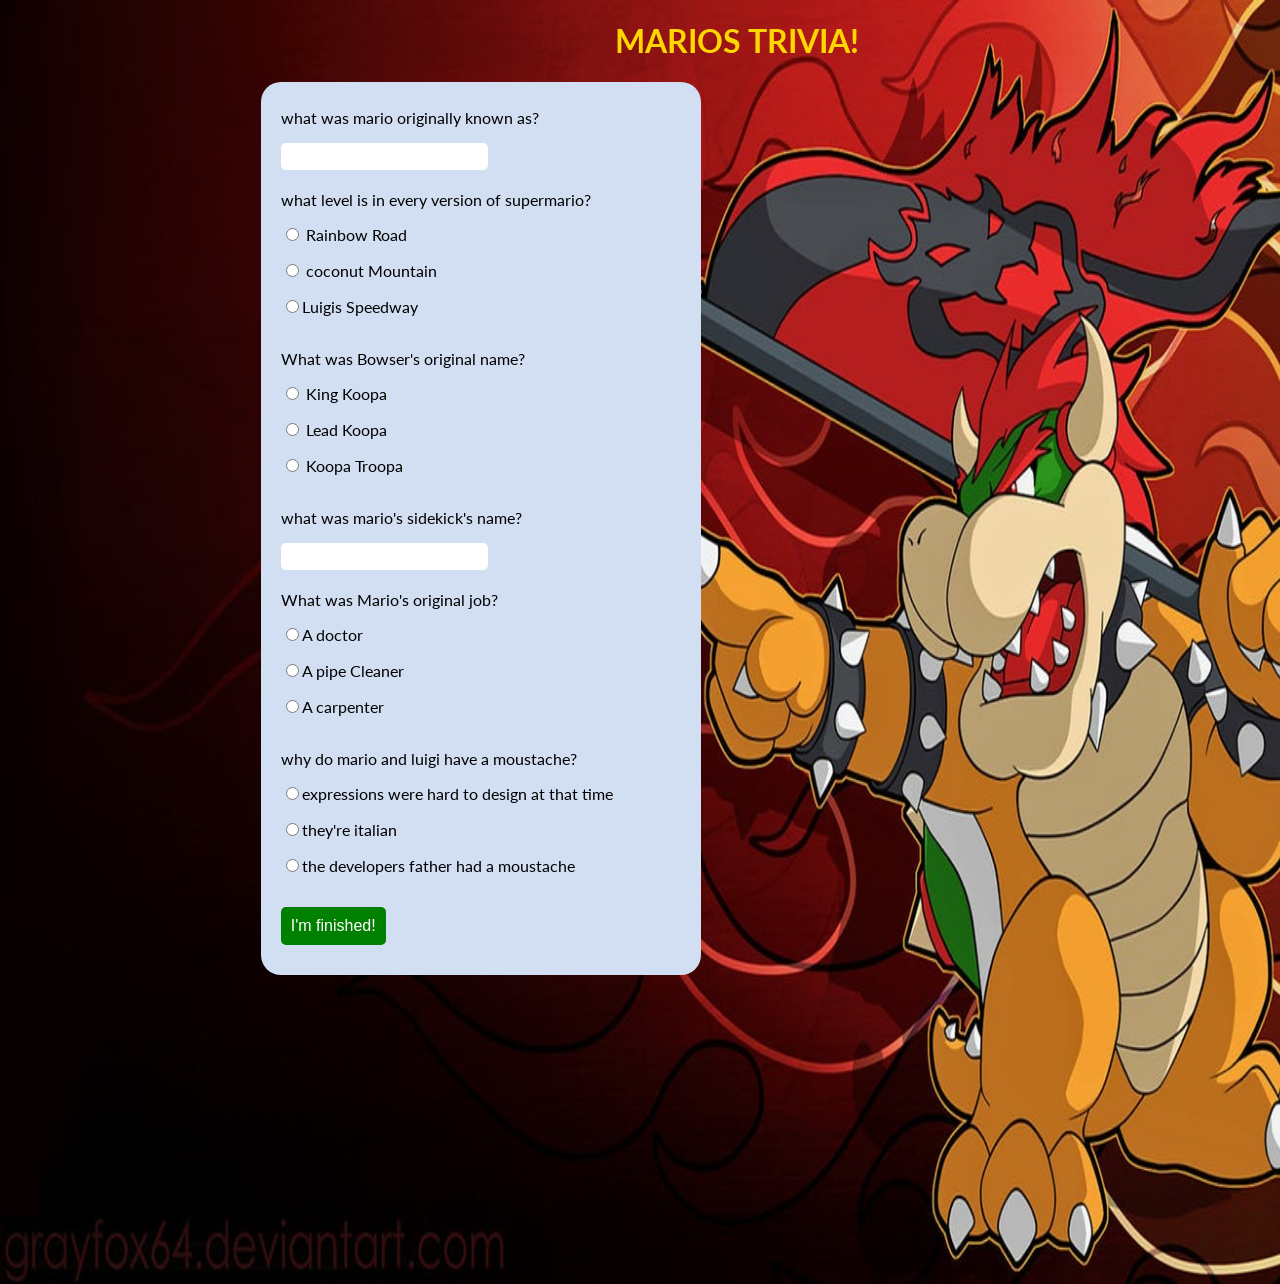
<file: Update-Portfolio/work/triviagame/index.html>
<!DOCTYPE html>

<head>

    <title>MarioTRIVIA!</title>
    <link href="assets/css/style.css" rel="stylesheet">
    <link href="https://fonts.googleapis.com/css?family=Lato" rel="stylesheet">
    <script src="assets/javascript/app.js"></script>

</head>

<body>
    <h1>MARIOS TRIVIA!</h1>


    <form id="quiz" name="quiz">


        <p class="questions"> what was mario originally known as?</p>
        <input id="textbox" type="text" name="question1">

        <p class="questions">what level is in every version of supermario?</p>

        <input type="radio" id="mc" name="question2" value="Rainbow Road"> Rainbow Road<br>
        <input type="radio" id="mc" name="question2" value="coconut Mountain"> coconut Mountain<br>
        <input type="radio" id="mc" name="question2" value="Luigis Speedway">Luigis Speedway<br>

        <p class="questions">What was Bowser's original name?</p>

        <input type="radio" id="mc" name="question3" value="King Koopa"> King Koopa<br>
        <input type="radio" id="mc" name="question3" value="Lead Koopa"> Lead Koopa<br>
        <input type="radio" id="mc" name="question3" value="Koopa Troopa"> Koopa Troopa<br>

        <p class="questions"> what was mario's sidekick's name?</p>
        <input id="textbox" type="text" name="question6">

        <p class="questions">What was Mario's original job?</p>

        <input type="radio" id="mc" name="question4" value="A doctor">A doctor<br>
        <input type="radio" id="mc" name="question4" value="A pipe Cleaner">A pipe Cleaner<br>
        <input type="radio" id="mc" name="question4" value="A carpenter">A carpenter<br>

        <p class="question5">why do mario and luigi have a moustache?</p>

        <input type="radio" id="mc" name="question5" value="expressions were hard to design at that time">expressions
        were hard to design at that time<br>
        <input type="radio" id="mc" name="question5" value="they're italian">they're italian<br>
        <input type="radio" id="mc" name="question5" value="the developers father had a moustache">the developers
        father had a moustache<br>


        <input id="button" type="button" value="I'm finished!" onclick="check();">


    </form>

    <div id="after_submit">
        <p id="number_correct"></p>
        <p id="message"></p>
        <img id="picture">
    </div>

    </html>
</file>
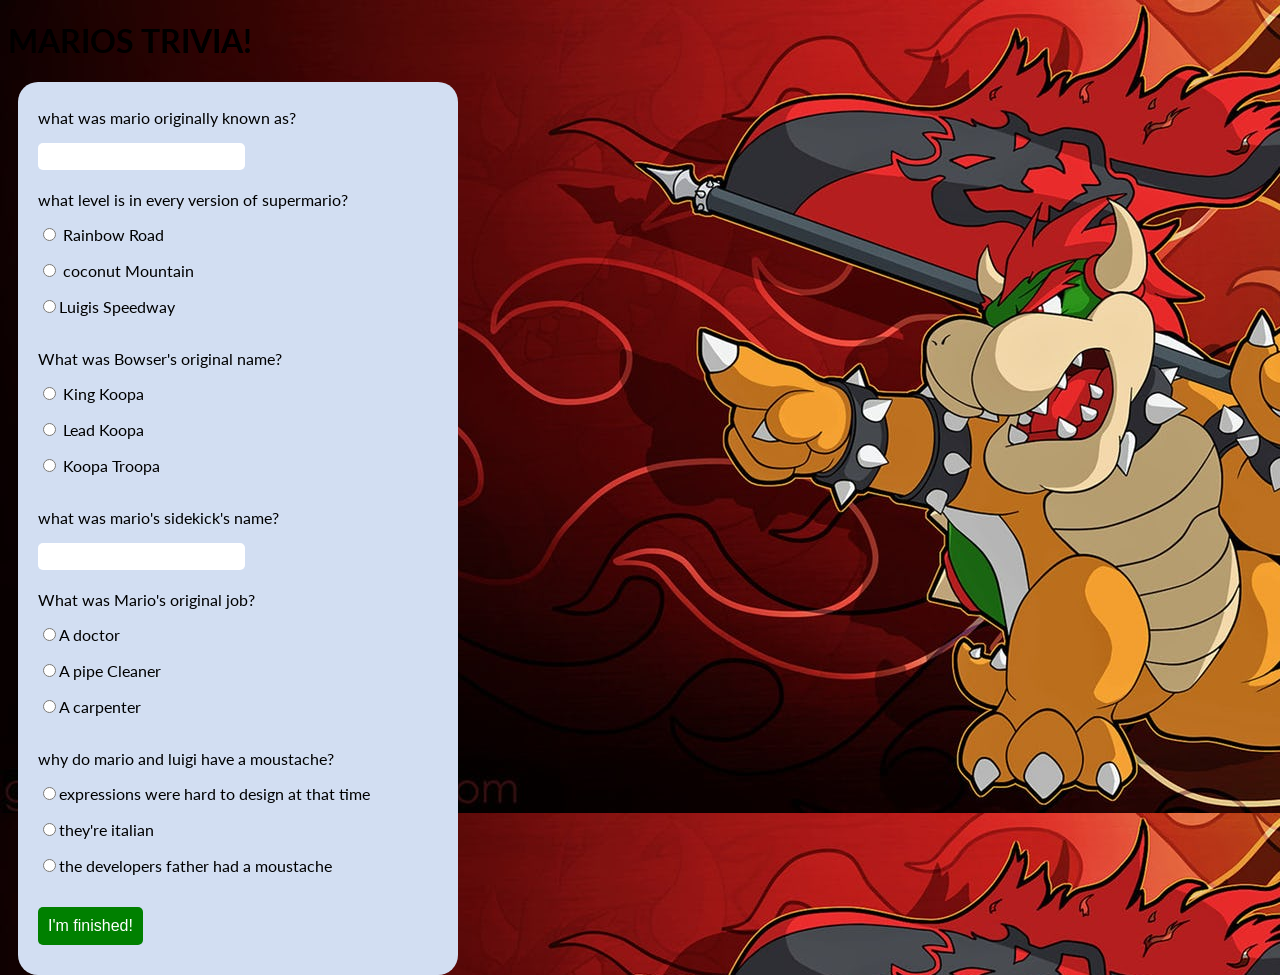
<file: Update-Portfolio/assets/work/triviagame/index.html>
<!DOCTYPE html>
<head>

    <title>MarioTRIVIA!</title>
    <link href ="assets/css/style.css" rel ="stylesheet">
    <link href="https://fonts.googleapis.com/css?family=Lato" rel="stylesheet">
    <script src = "assets/javascript/app.js"></script>
    
    </head>

    <body>
    <h1>MARIOS TRIVIA!</h1>
    
    
    <form id = "quiz" name = "quiz">
    
    
    <p class = "questions"> what was mario originally known as?</p>
    <input id = "textbox" type = "text" name = "question1">
    
    <p class = "questions">what level is in every version of supermario?</p>

    <input type = "radio" id = "mc" name = "question2" value = "Rainbow Road"> Rainbow Road<br>
    <input type = "radio" id = "mc" name = "question2" value = "coconut Mountain"> coconut Mountain<br>
    <input type = "radio" id = "mc" name = "question2" value = "Luigis Speedway">Luigis Speedway<br>

    <p class = "questions">What was Bowser's original name?</p>
    
    <input type = "radio" id = "mc" name = "question3" value = "King Koopa"> King Koopa<br>
    <input type = "radio" id = "mc" name = "question3" value = "Lead Koopa"> Lead Koopa<br>
    <input type = "radio" id = "mc" name = "question3" value = "Koopa Troopa"> Koopa Troopa<br>

    <p class = "questions"> what was mario's sidekick's name?</p>
    <input id = "textbox" type = "text" name = "question6">

    <p class = "questions">What was Mario's original job?</p>

    <input type = "radio" id = "mc" name = "question4" value = "A doctor">A doctor<br>
    <input type = "radio" id ="mc" name = "question4" value = "A pipe Cleaner">A pipe Cleaner<br>
    <input type = "radio" id = "mc" name = "question4" value = "A carpenter">A carpenter<br>

    <p class = "question5">why do mario and luigi have a moustache?</p>

    <input type = "radio" id = "mc" name = "question5" value = "expressions were hard to design at that time">expressions were hard to design at that time<br>
    <input type = "radio" id = "mc" name = "question5" value = "they're italian">they're italian<br>
    <input type = "radio" id = "mc" name = "question5" value = "the developers father had a moustache">the developers father had a moustache<br>


    <input id = "button" type = "button" value = "I'm finished!" onclick = "check();">
    
    
    </form>
    
    <div id = "after_submit">
    <p id = "number_correct"></p>
    <p id = "message"></p>
    <img id = "picture">
    </div>
    </html>
</file>
<file: Update-Portfolio/work/triviagame/assets/css/style.css>
body {
	background-image: url("../images/background.jpg");
  	background-repeat: no-repeat;
  	background-size: 110% 100%;
	font-family: 'Lato', sans-serif;
}

h1 {
	color: gold;
	width:70%; 
    margin-left:48%; 
    margin-right:15%;
}

#quiz {

	width:70%; 
    margin-left:20%; 
    margin-right:4%;
	/* margin-left: 10px; */
	background: #d2def2;
	padding: 10px 20px 10px 20px;
	width: 400px;
	border-radius: 20px;
	float: none;

}

input {
	margin-bottom: 20px;
	display: block;
}

#textbox {
	height: 25px;
	font-size: 16px;
	border-radius: 5px;
	border: none;
	padding-left: 5px;
}


#button {
	background: green;
	border: none;
	border-radius: 5px;
	padding: 10px;
	color: white;
	font-size: 16px;
	transition-duration: .5s;
	margin-top: 15px;
}



#button:hover {
	background: white;
	border: 1px solid green;
	color: black;
	cursor: pointer;

}

#after_submit {

	width:70%; 
    margin-left:15%; 
    margin-right:15%;
	visibility: hidden;
	background: #ff5459;
	padding: 10px 20px 10px 20px;
	/* width: 400px; */
	border-radius: 20px;
	/* float: left; */
	/* margin-left: 20px; */
	font-size: 30px;


}

#picture {
	width:70%; 
    margin-left:50%; 
    margin-right:15%;
	width: 375px;
	height: 245px;
}



#mc {
	display: inline;
}
</file>
<file: Update-Portfolio/assets/work/triviagame/assets/css/style.css>
body {
	background-image: url("../images/background.jpg");
	font-family: 'Lato', sans-serif;
}



#quiz {
	margin-left: 10px;
	background: #d2def2;
	padding: 10px 20px 10px 20px;
	width: 400px;
	border-radius: 20px;
	float: left;

}

input {
	margin-bottom: 20px;
	display: block;
}

#textbox {
	height: 25px;
	font-size: 16px;
	border-radius: 5px;
	border: none;
	padding-left: 5px;
}


#button {
	background: green;
	border: none;
	border-radius: 5px;
	padding: 10px;
	color: white;
	font-size: 16px;
	transition-duration: .5s;
	margin-top: 15px;
}



#button:hover {
	background: white;
	border: 1px solid green;
	color: black;
	cursor: pointer;

}

#after_submit {
	visibility: hidden;
	background: #ff5459;
	padding: 10px 20px 10px 20px;
	width: 400px;
	border-radius: 20px;
	float: left;
	margin-left: 20px;
	font-size: 30px;


}

#picture {
	width: 375px;
	height: 245px;
}



#mc {
	display: inline;
}
</file>
